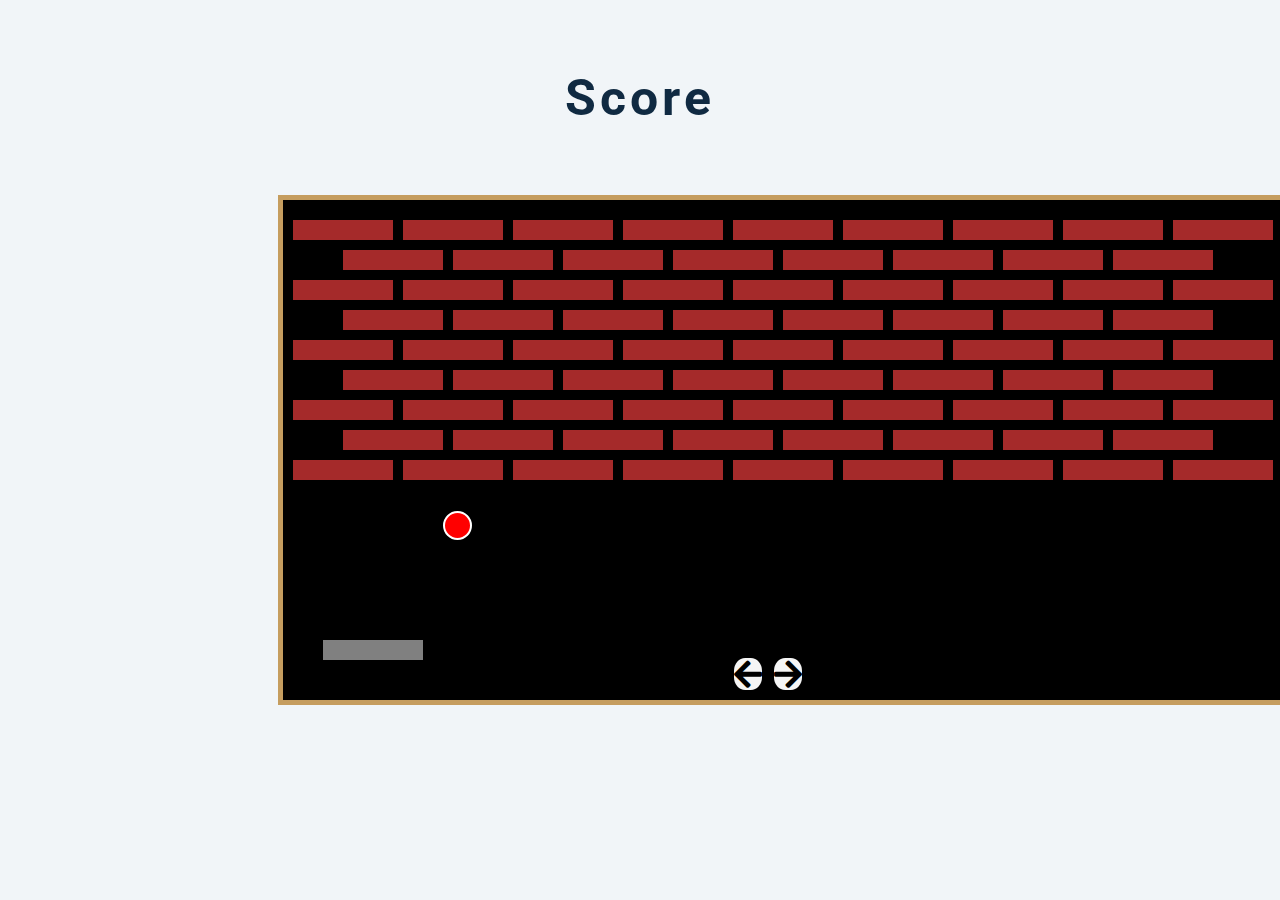
<file: Breakout/index.html>
<!DOCTYPE html>
<html lang="en" dir="ltr">
  <head>
    <meta charset="utf-8">
    <title>Breakout</title>
    <link rel="stylesheet" href="styles.css">
    <!-- extra fonts -->
    <link
      href="https://fonts.googleapis.com/css?family=Great+Vibes&display=swap"
      rel="stylesheet"
    />
    <!-- font-awesome -->
    <link rel="stylesheet" href="https://cdnjs.cloudflare.com/ajax/libs/font-awesome/5.14.0/css/all.min.css" />
  </head>
  <body class="text-center">
    <h1 class="score">Score</h1>
    <div class="box">
      <i class="fa fa-arrow-left" style="color: black; background-color: whitesmoke; border-radius: 40%; font-size: xx-large; position: absolute; bottom: 10px; right: 52%;"></i>
      <i class="fa fa-arrow-right" style="color: black; background-color: whitesmoke; border-radius: 40%; font-size:xx-large; position: absolute; right: 48%; bottom: 10px;"></i>
    </div>
    <!-- <a target="_blank" class="highscore-btn" href="highscore.html">High Score</a> -->
    <!-- <div class="start">Start
    </div> -->
    <script src="app.js" charset="utf-8"></script>
  </body>
</html>
</file>
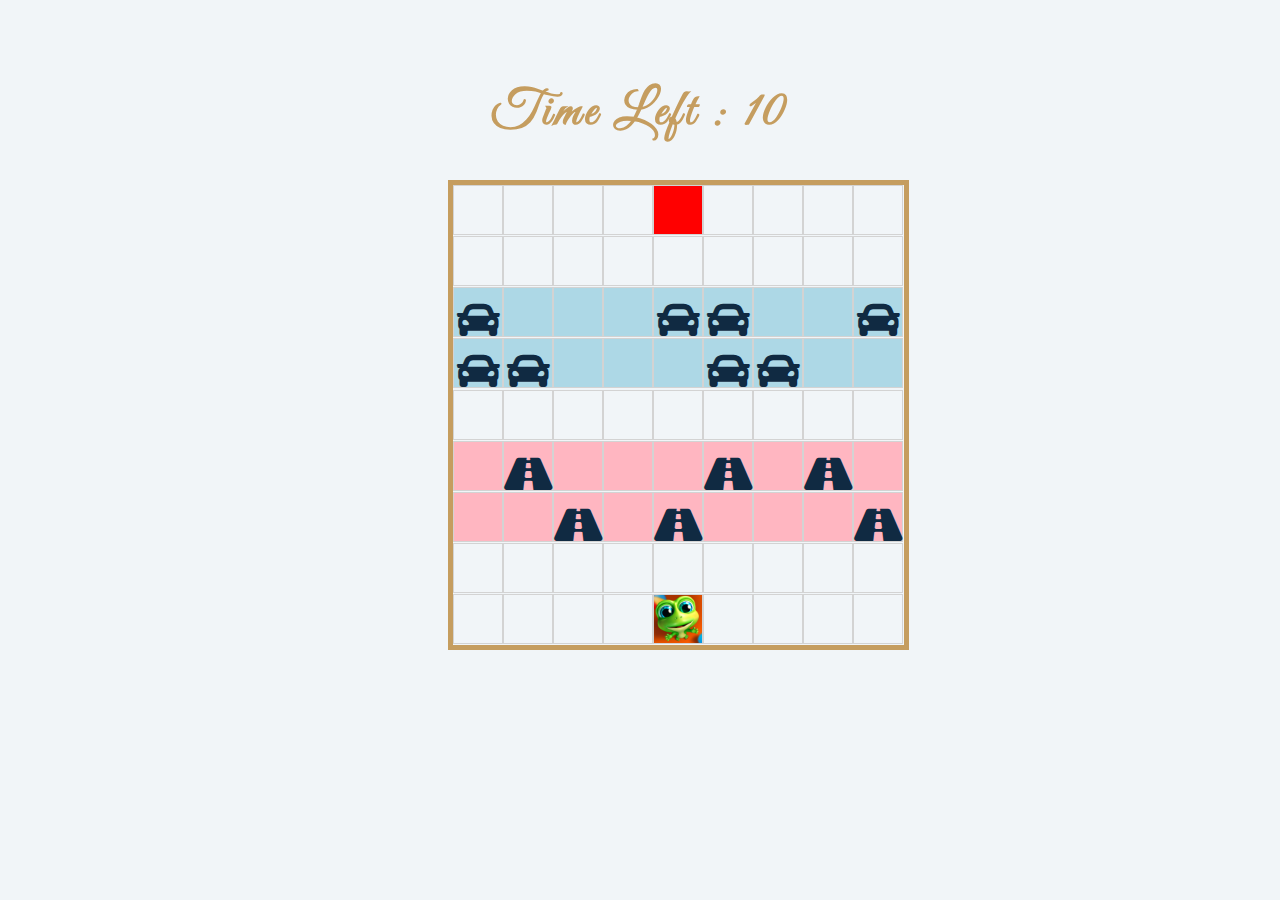
<file: Frogger/index.html>
<!DOCTYPE html>
<html lang="en" dir="ltr">
  <head>
    <meta charset="utf-8">
    <title>Frogger</title>
    <link rel="stylesheet" href="styles.css">
    <!-- extra fonts -->
    <link
      href="https://fonts.googleapis.com/css?family=Great+Vibes&display=swap"
      rel="stylesheet"
    />
    <!-- font-awesome -->
    <link rel="stylesheet" href="https://cdnjs.cloudflare.com/ajax/libs/font-awesome/5.14.0/css/all.min.css" />
  </head>
  <body>
    <h1 class="score"></h1>
    <h1 class="time-left">Time Left : 10</h1>
    <!-- <button type="button" name="button" class="btn">Start</button> -->
    <article class="box">
    </article>
    <script src="app.js" charset="utf-8"></script>
  </body>
</html>
</file>
<file: Breakout/styles.css>
/*
===============
Fonts
===============
*/
@import url("https://fonts.googleapis.com/css?family=Open+Sans|Roboto:400,700&display=swap");

/*
===============
Variables
===============
*/

:root {
  /* dark shades of primary color*/
  --clr-primary-1: hsl(205, 86%, 17%);
  --clr-primary-2: hsl(205, 77%, 27%);
  --clr-primary-3: hsl(205, 72%, 37%);
  --clr-primary-4: hsl(205, 63%, 48%);
  /* primary/main color */
  --clr-primary-5: #49a6e9;
  /* lighter shades of primary color */
  --clr-primary-6: hsl(205, 89%, 70%);
  --clr-primary-7: hsl(205, 90%, 76%);
  --clr-primary-8: hsl(205, 86%, 81%);
  --clr-primary-9: hsl(205, 90%, 88%);
  --clr-primary-10: hsl(205, 100%, 96%);
  /* darkest grey - used for headings */
  --clr-grey-1: hsl(209, 61%, 16%);
  --clr-grey-2: hsl(211, 39%, 23%);
  --clr-grey-3: hsl(209, 34%, 30%);
  --clr-grey-4: hsl(209, 28%, 39%);
  /* grey used for paragraphs */
  --clr-grey-5: hsl(210, 22%, 49%);
  --clr-grey-6: hsl(209, 23%, 60%);
  --clr-grey-7: hsl(211, 27%, 70%);
  --clr-grey-8: hsl(210, 31%, 80%);
  --clr-grey-9: hsl(212, 33%, 89%);
  --clr-grey-10: hsl(210, 36%, 96%);
  --clr-white: #fff;
  --clr-red-dark: hsl(360, 67%, 44%);
  --clr-red-light: hsl(360, 71%, 66%);
  --clr-green-dark: hsl(125, 67%, 44%);
  --clr-green-light: hsl(125, 71%, 66%);
  --clr-gold: #c59d5f;
  --clr-black: #222;
  --ff-primary: "Roboto", sans-serif;
  --ff-secondary: "Open Sans", sans-serif;
  --transition: all 0.3s linear;
  --spacing: 0.25rem;
  --radius: 0.5rem;
  --light-shadow: 0 5px 15px rgba(0, 0, 0, 0.1);
  --dark-shadow: 0 5px 15px rgba(0, 0, 0, 0.2);
  --max-width: 1170px;
  --fixed-width: 620px;
}
/*
===============
Global Styles
===============
*/

*,
::after,
::before {
  /* margin: 0;
  padding: 0;
  box-sizing: border-box; */
}
body {
  font-family: var(--ff-secondary);
  background: var(--clr-grey-10);
  color: var(--clr-grey-1);
  /* line-height: 1.5;
  font-size: 0.875rem; */
}
ul {
  list-style-type: none;
}
a {
  text-decoration: none;
}
img:not(.logo) {
  width: 100%;
}
img {
  display: block;
}

h1,
h2,
h3,
h4 {
  letter-spacing: var(--spacing);
  text-transform: capitalize;
  /* line-height: 1.25;
  margin-bottom: 0.75rem; */
  font-family: var(--ff-primary);
}
h1 {
  /* font-size: 3rem; */
}
h2 {
  /* font-size: 2rem; */
}
h3 {
  /* font-size: 1.25rem; */
}
h4 {
  /* font-size: 0.875rem; */
}
p {
  /* margin-bottom: 1.25rem; */
  color: var(--clr-grey-5);
}





.box{
  border: solid 5px var(--clr-gold);
  height: 500px;
  width: 998px;
  margin: auto;
  margin-left: 270px;
  overflow: auto;
  background-color: black;
  position: absolute;
}
h1{
  text-align: center;
  font-size: 50px;
  padding: 35px;
}
.block{
  position: absolute;
  height: 20px;
  width: 100px;
  /* margin: 3px; */
  background-color: brown;
}
.user{
  position: absolute;
  height: 20px;
  width: 100px;
  /* margin: 3px; */
  background-color: grey;
}
.ball{
  position: absolute;
  height: 25px;
  width: 25px;
  border-radius: 50%;
  background-color: red;
  border: solid 2px white;
}
.hidden{
  visibility: hidden;
}
.highscores4,.highscores5{
  text-align: center;
  font-size: 20px;
  color: white;
  padding: 25px;
  background-color: black;
  font-weight: bold;
  font-family: "Great Vibes", cursive;
}
.highscores3{
  text-align: center;
  font-size: 25px;
  color: white;
  background-color: #CD7F32;
  font-weight: bold;
  padding: 25px;
  font-family: "Great Vibes", cursive;
}
.highscores2{
  text-align: center;
  font-size: 40px;
  color: white;
  padding: 25px;
  background-color: silver;
  font-weight: bold;
  font-family: "Great Vibes", cursive;
}
.highscores1{
  text-align: center;
  font-size: 60px;
  color: white;
  padding: 25px;
  background-color: var(--clr-gold);
  font-weight: bold;
  font-family: "Great Vibes", cursive;
}
.high-score{
  font-family: "Great Vibes", cursive;
  padding-bottom: 10px;
}
.clear-button{
  padding-top: 30px;
  text-align: center;
}
.clear-btn{
  font-size: 40px;
  border-radius: 30px;
  border: dashed 7px red;
  background-color: rgba(0, 0, 0, 0.2);
}
.clear-btn:hover{
  position: relative;
  top: -5px;
}


/* highscore btn css */
.highscore-btn {
  margin-left: 20px;
  border: none;
  /* display: block; */
  text-align: center;
  cursor: pointer;
  text-transform: uppercase;
  outline: none;
  overflow: hidden;
  position: absolute;
  color: #fff;
  font-weight: 700;
  font-size: 15px;
  background-color: #222;
  padding: 17px 60px;
  /* margin: 0 auto; */
  box-shadow: 0 5px 15px rgba(0,0,0,0.20);
}

.highscore-btn span {
  position: relative;
  z-index: 100;
}

.highscore-btn:after {
  content: "";
  position: absolute;
  left: 0;
  top: 0;
  height: 490%;
  width: 140%;
  background: #78c7d2;
  -webkit-transition: all .5s ease-in-out;
  transition: all .5s ease-in-out;
  -webkit-transform: translateX(-98%) translateY(-25%) rotate(45deg);
  transform: translateX(-98%) translateY(-25%) rotate(45deg);
}

.highscore-btn:hover:after {
  -webkit-transform: translateX(-9%) translateY(-25%) rotate(45deg);
  transform: translateX(-9%) translateY(-25%) rotate(45deg);
}
.fa-arrow-left:hover,.fa-arrow-right:hover{
  transform: translateX(-9%) translateY(-25%);
  
}
</file>
<file: Frogger/styles.css>
/*
===============
Fonts
===============
*/
@import url("https://fonts.googleapis.com/css?family=Open+Sans|Roboto:400,700&display=swap");

/*
===============
Variables
===============
*/

:root {
  /* dark shades of primary color*/
  --clr-primary-1: hsl(205, 86%, 17%);
  --clr-primary-2: hsl(205, 77%, 27%);
  --clr-primary-3: hsl(205, 72%, 37%);
  --clr-primary-4: hsl(205, 63%, 48%);
  /* primary/main color */
  --clr-primary-5: #49a6e9;
  /* lighter shades of primary color */
  --clr-primary-6: hsl(205, 89%, 70%);
  --clr-primary-7: hsl(205, 90%, 76%);
  --clr-primary-8: hsl(205, 86%, 81%);
  --clr-primary-9: hsl(205, 90%, 88%);
  --clr-primary-10: hsl(205, 100%, 96%);
  /* darkest grey - used for headings */
  --clr-grey-1: hsl(209, 61%, 16%);
  --clr-grey-2: hsl(211, 39%, 23%);
  --clr-grey-3: hsl(209, 34%, 30%);
  --clr-grey-4: hsl(209, 28%, 39%);
  /* grey used for paragraphs */
  --clr-grey-5: hsl(210, 22%, 49%);
  --clr-grey-6: hsl(209, 23%, 60%);
  --clr-grey-7: hsl(211, 27%, 70%);
  --clr-grey-8: hsl(210, 31%, 80%);
  --clr-grey-9: hsl(212, 33%, 89%);
  --clr-grey-10: hsl(210, 36%, 96%);
  --clr-white: #fff;
  --clr-red-dark: hsl(360, 67%, 44%);
  --clr-red-light: hsl(360, 71%, 66%);
  --clr-green-dark: hsl(125, 67%, 44%);
  --clr-green-light: hsl(125, 71%, 66%);
  --clr-gold: #c59d5f;
  --clr-black: #222;
  --ff-primary: "Roboto", sans-serif;
  --ff-secondary: "Open Sans", sans-serif;
  --transition: all 0.3s linear;
  --spacing: 0.25rem;
  --radius: 0.5rem;
  --light-shadow: 0 5px 15px rgba(0, 0, 0, 0.1);
  --dark-shadow: 0 5px 15px rgba(0, 0, 0, 0.2);
  --max-width: 1170px;
  --fixed-width: 620px;
}
/*
===============
Global Styles
===============
*/

*,
::after,
::before {
  margin: 0;
  padding: 0;
  box-sizing: border-box;
}
body {
  font-family: var(--ff-secondary);
  background: var(--clr-grey-10);
  color: var(--clr-grey-1);
  line-height: 1.5;
  font-size: 0.875rem;
}
ul {
  list-style-type: none;
}
a {
  text-decoration: none;
}
img:not(.logo) {
  width: 100%;
}
img {
  display: block;
}

h1,
h2,
h3,
h4 {
  letter-spacing: var(--spacing);
  text-transform: capitalize;
  line-height: 1.25;
  margin-bottom: 0.75rem;
  font-family: var(--ff-primary);
}
h1 {
  font-size: 3rem;
}
h2 {
  font-size: 2rem;
}
h3 {
  font-size: 1.25rem;
}
h4 {
  font-size: 0.875rem;
}
p {
  margin-bottom: 1.25rem;
  color: var(--clr-grey-5);
}







body{
  text-align: center;
  align-items: center;
  align-content: center;
  overflow: hidden;
  font-family: var(--ff-secondary);
  background: var(--clr-grey-10);
  color: var(--clr-grey-1);
}
.box {
   border: solid 5px var(--clr-gold);
   width: 461px;
   height: 470px;
   margin-left: 35%;
   margin-top: 2%;
   display: flex;
   flex-wrap: wrap;

}
h1{
  font-size: 50px;
  padding: 10px;
  color: var(--clr-gold);
  font-family: "Great Vibes", cursive;
  text-align: center;
}
div{
  width: 50px;
  height: 50px;
  border: solid 0.05px lightgrey;
  /* background-color: lightblue; */
}
.r3,.r4{
  background-color: lightblue;
}
.r6,.r7{
  background-color: lightpink;
}
.finalPosition{
  background-color: red;
}
.initialPosition{
  background-color: blue;
}
/* here frogger is kept after final and initial position bcz it will overwrite them */
.frogger{
  /* background-color: green; */
  background-image: url(frogPic.jfif);
  background-size: cover;
}
.car-icon{
  z-index: 100;
  font-size: 43px;
}
.road-icon{
  z-index: 100;
  font-size: 43px;
}
.score{
  padding-top: 50px;
}
</file>
